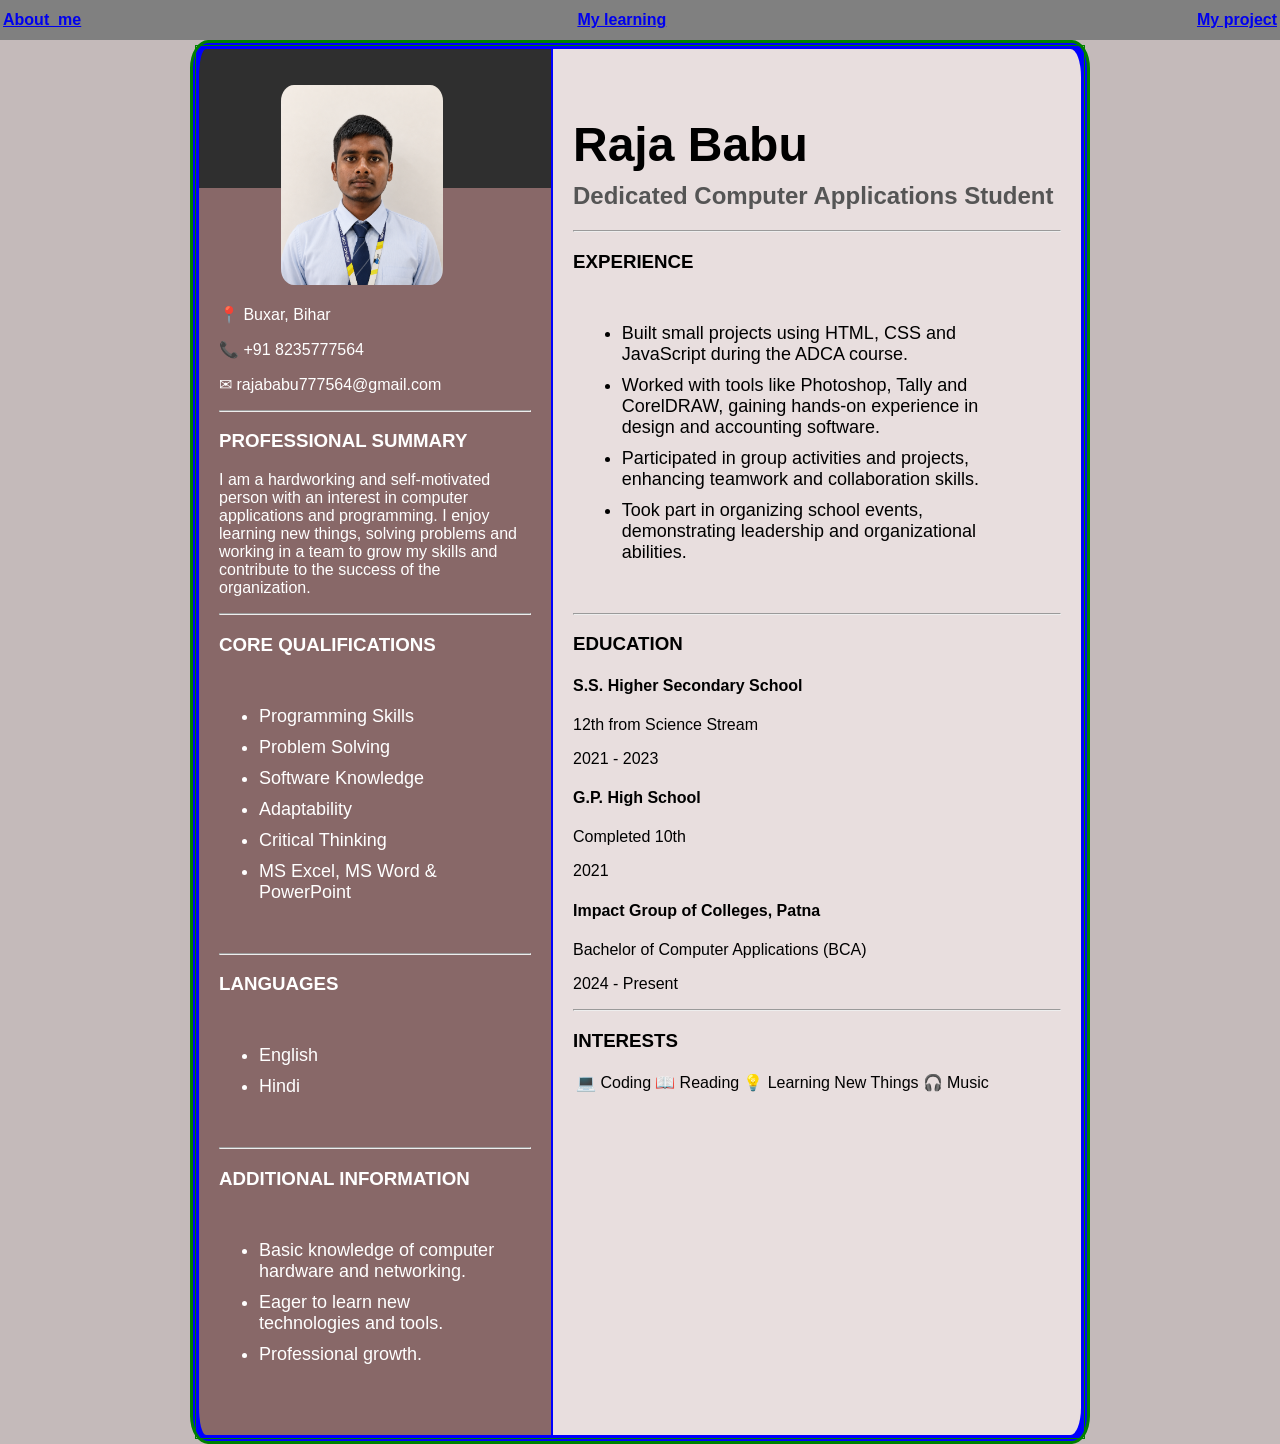
<file: index.html>
<!DOCTYPE html>
<html>

<head>
    <title>Raja Babu's Resume</title>
    <link rel="stylesheet" href="style.css">
</head>

<body>
    <table width="100%" bgcolor="Gray" height="40">
        <tr>
            <td align="left" width="45%"> <a href="./index.html"><b>About_me</b></a></td>
            <td align="" width="40%"><a href="./My_learning.html"><b>My learning</b></a></td>
            <td align="right"><a href="./My_Project.html"><b>My project</b></a></td>
        </tr>
    </table>
    <table width="900" align="center" bgcolor="blue" border="3" bordercolor="Green" class="Resume" >
        <tr>
            <td>
                <table Align="center" border="0" bordercolor="Green">
                    <tr>
                        <td width="40%" class="left-panel">
                            <div>
                                <img src="./My_img.png" alt="Profile Photo" height="200" valign="center">
                            </div>
                            <div class="contact">
                                <p>📍 Buxar, Bihar</p>
                                <p>📞 +91 8235777564</p>
                                <p>✉ rajababu777564@gmail.com</p>
                            </div>
                            <hr>
                            <div>
                                <h3>PROFESSIONAL SUMMARY</h3>
                                <p>
                                    I am a hardworking and self-motivated person with an
                                    interest in computer applications and programming.
                                    I enjoy learning new things, solving problems and
                                    working in a team to grow my skills and contribute
                                    to the success of the organization.
                                </p>
                            </div>
                            <hr>
                            <div>
                                <h3>CORE QUALIFICATIONS</h3>
                                <ul>
                                    <li>Programming Skills</li>
                                    <li>Problem Solving</li>
                                    <li>Software Knowledge</li>
                                    <li>Adaptability</li>
                                    <li>Critical Thinking</li>
                                    <li>MS Excel, MS Word & PowerPoint</li>
                                </ul>
                            </div>
                            <hr>
                            <div>
                                <h3>LANGUAGES</h3>
                                <ul>
                                    <li>English</li>
                                    <li>Hindi</li>
                                </ul>
                            </div>
                            <hr>
                            <div>
                                <h3>ADDITIONAL INFORMATION</h3>
                                <ul>
                                    <li>Basic knowledge of computer hardware and networking.</li>
                                    <li>Eager to learn new technologies and tools.</li>
                                    <li>Professional growth.</li>
                                </ul>
                            </div>
                        </td>
                        <td width="*" class="Right-panel" valign="top">
                            <div>
                                <font size="40"><b><p class="Name">Raja Babu</p></font></b></font>
                                <h2>Dedicated Computer Applications Student</h2>
                            </div>
                            <hr>
                            <div>
                                <h3>EXPERIENCE</h3>
                                <ul>
                                    <li>Built small projects using HTML, CSS and JavaScript during the ADCA course.</li>
                                    <li>Worked with tools like Photoshop, Tally and CorelDRAW, gaining hands-on
                                        experience in
                                        design and accounting software.</li>
                                    <li>Participated in group activities and projects, enhancing teamwork and
                                        collaboration
                                        skills.</li>
                                    <li>Took part in organizing school events, demonstrating leadership and
                                        organizational
                                        abilities.</li>
                                </ul>
                            </div>
                            <hr>
                            <div>
                                <h3>EDUCATION</h3>
                                <h4>S.S. Higher Secondary School</h4>
                                <p>12th from Science Stream</p>
                                <p>2021 - 2023</p>

                                <h4>G.P. High School</h4>
                                <p>Completed 10th</p>
                                <p>2021</p>
                                <h4>Impact Group of Colleges, Patna</h4>
                                <p>Bachelor of Computer Applications (BCA)</p>
                                <p>2024 - Present</p>
                            </div>
                            <hr>
                            <div>
                                <h3>INTERESTS</h3>
                                <table>
                                    <tr>
                                        <td>💻 Coding</td>
                                        <td>📖 Reading</td>
                                        <td>💡 Learning New Things</td>
                                        <td>🎧 Music</td>
                                    </tr>
                                </table>
                            </div>
                        </td>
                    </tr>
                </table>
            </td>
        </tr>
    </table>
</body>

</html>
</file>
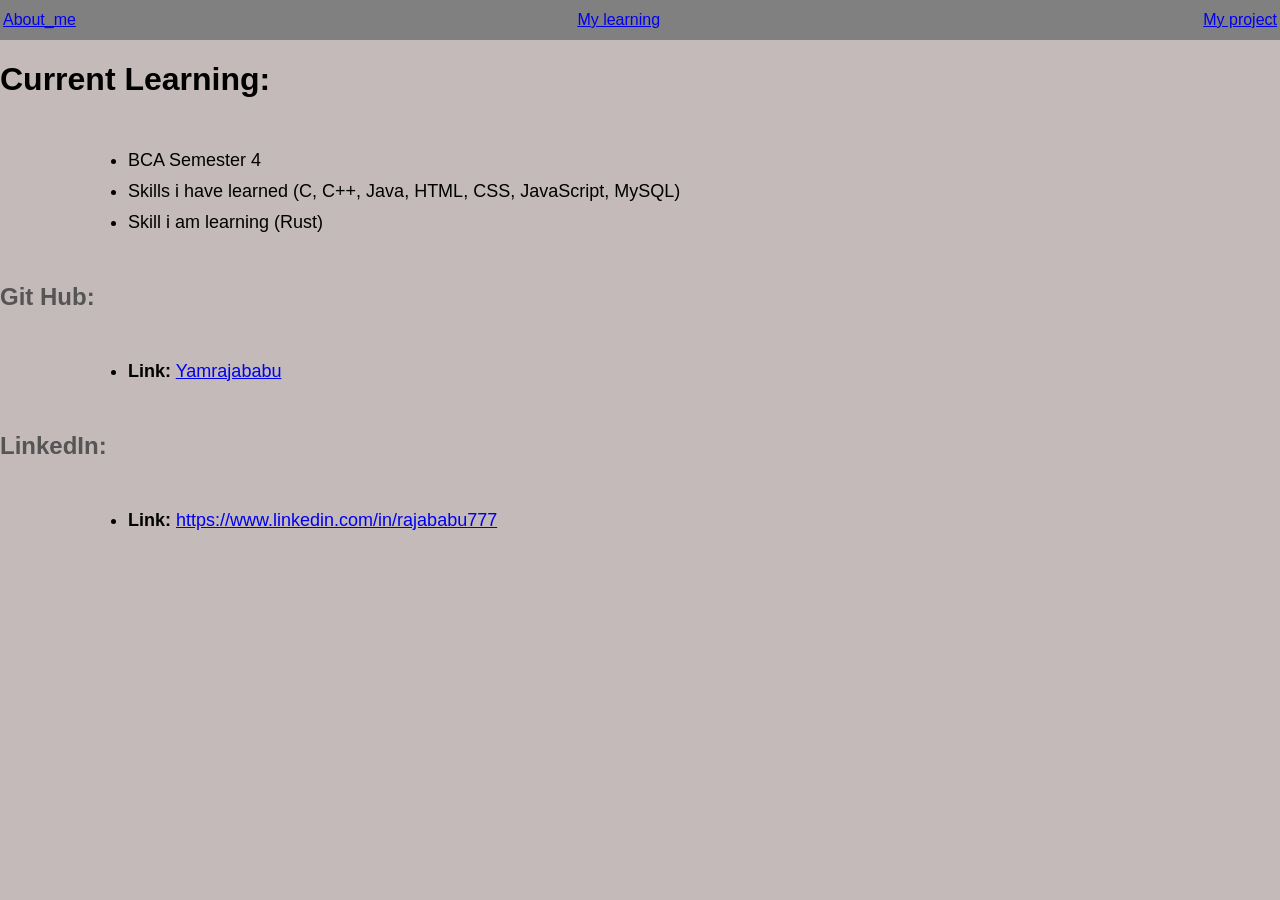
<file: My_learning.html>
<!DOCTYPE html>
<html>

<head>
    <title>Raja Babu's Resume</title>
    <link rel="stylesheet" href="style.css">
</head>

<body>
    <table width="100%" bgcolor="Gray" height="40">
        <tr>
            <td valign="left" width="45%"> <a href="./index.html">About_me</a></td>
            <td valign="" width="40%"><a href="./My_learning.html">My learning</a></td>
            <td align="right"><a href="./My_Project.html">My project</a></td>
        </tr>
    </table>
    <h1>
        Current Learning:
    </h1>
    <ul>
        <li>
            BCA Semester 4
        </li>
        <li>
            Skills i have learned (C, C++, Java, HTML, CSS, JavaScript, MySQL)
        </li>
        <li>
            Skill i am learning (Rust)
        </li>
    </ul>
    <h2>Git Hub:</h2>
    <ul>
        <li>
            <b>Link:</b> <a href="https://github.com/Yamrajababu">Yamrajababu</a>
        </li>
    </ul>
    <h2>LinkedIn:</h2>
    <ul>
        <li>
            <b>Link:</b> <a href="https://www.linkedin.com/in/rajababu777">https://www.linkedin.com/in/rajababu777</a>
        </li>
    </ul>

</body>

</html>
</file>
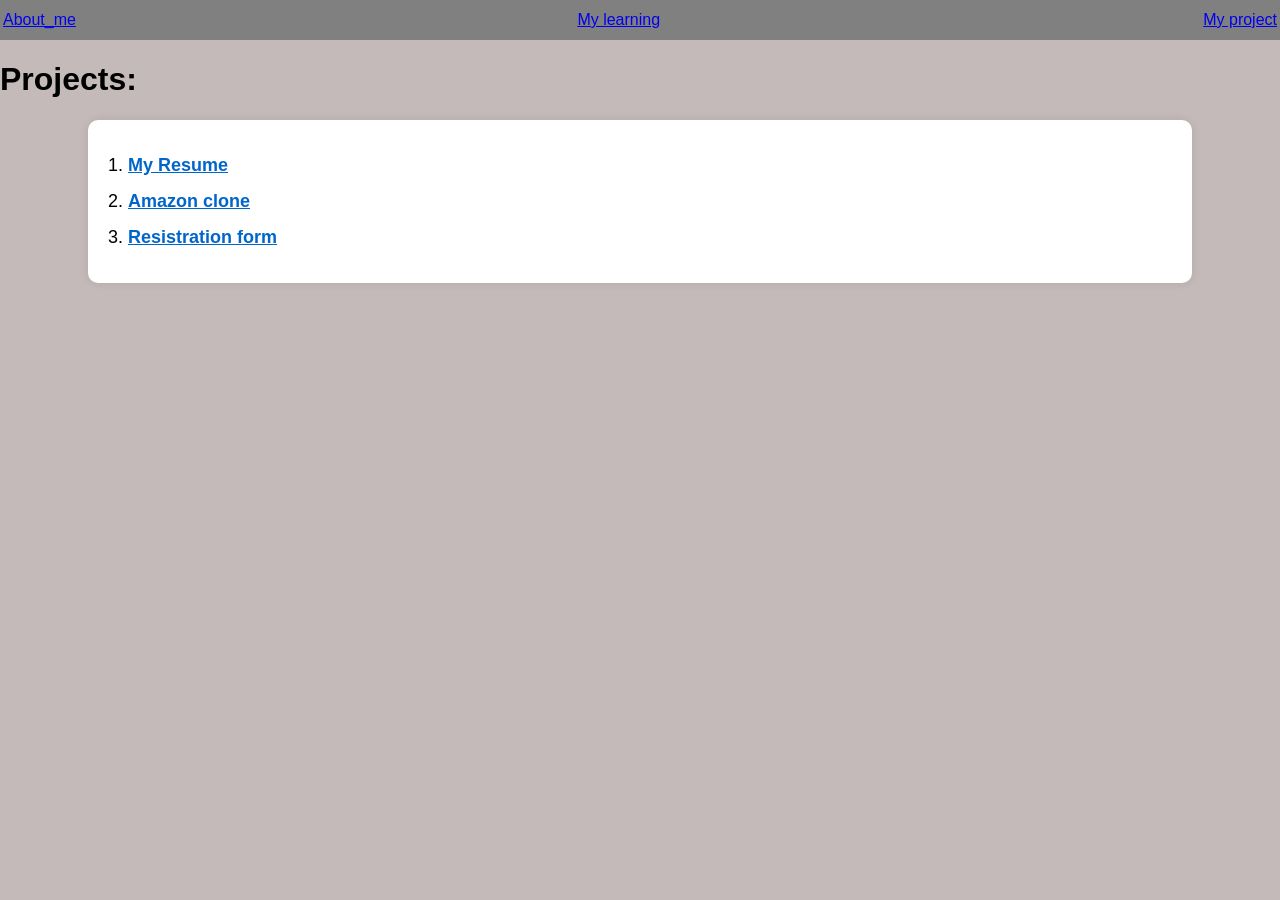
<file: My_Project.html>
<!DOCTYPE html>
<html>

<head>
    <title>Raja Babu's Resume</title>
    <link rel="stylesheet" href="style.css">
</head>

<body>
    <table width="100%" bgcolor="Gray"height="40">
        <tr>
            <td valign="left" width="45%"> <a href="./index.html">About_me</a></td>
            <td valign="" width="40%"><a href="./My_learning.html">My learning</a></td>
            <td align="right"><a href="./My_Project.html">My project</a></td>
        </tr>
    </table>
    <h1>
        Projects:
    </h1>
    <ol>
        <li>
            <a href="https://yamrajababu.github.io/Resume/">My Resume</a>
        </li>
        <li>
            <a href="../Amazon_clone_site/Index.html">Amazon clone</a>
        </li>
        <li>
            <a href="https://yamrajababu.github.io/Registration-Form/">Resistration form</a>
        </li>
    </ol>
</body>

</html>
</file>
<file: style.css>
a:hover{
    text-decoration:underline;
    
}

body{
    font-family: Arial, sans-serif;
    margin:0;
    background:#c4baba;
}

.Resume{
    border-radius: 2%;
}

.left-panel{
    background-image: linear-gradient(to bottom, #2f2f2f 10%, #886868 10%, #886868 90%);
    color:white;
    padding:20px;
    border-top-left-radius:2%;
    border-bottom-left-radius:2%;
}

.Right-panel{
    background:rgb(232, 222, 222);
    padding:20px;
    border-top-right-radius:2%;
    border-bottom-right-radius:2%;
    
}

img{
    border-radius:8%;
    object-fit: cover;
    margin-left: 20%;
    margin-top: 5%;
}   

.Name{
    margin-bottom:10px;
}

h2{
    margin-top:5px;
    color:#555555;
}

ul{
    width:80%;
    margin:20px auto;
    
    padding:20px 40px;
    border-radius:10px;
    box-shadow:0 0 10px #00000000;
}

ul li{
    margin:10px 0;
    font-size:18px;
}

ol{
    width:80%;
    margin:20px auto;
    background:white;
    padding:20px 40px;
    border-radius:10px;
    box-shadow:0 0 10px rgba(0,0,0,0.1);
}

ol li{
    margin:15px 0;
    font-size:18px;
}

ol a{
    text-decoration:underline;
    color:#0066cc;
    font-weight:bold;
}
</file>
